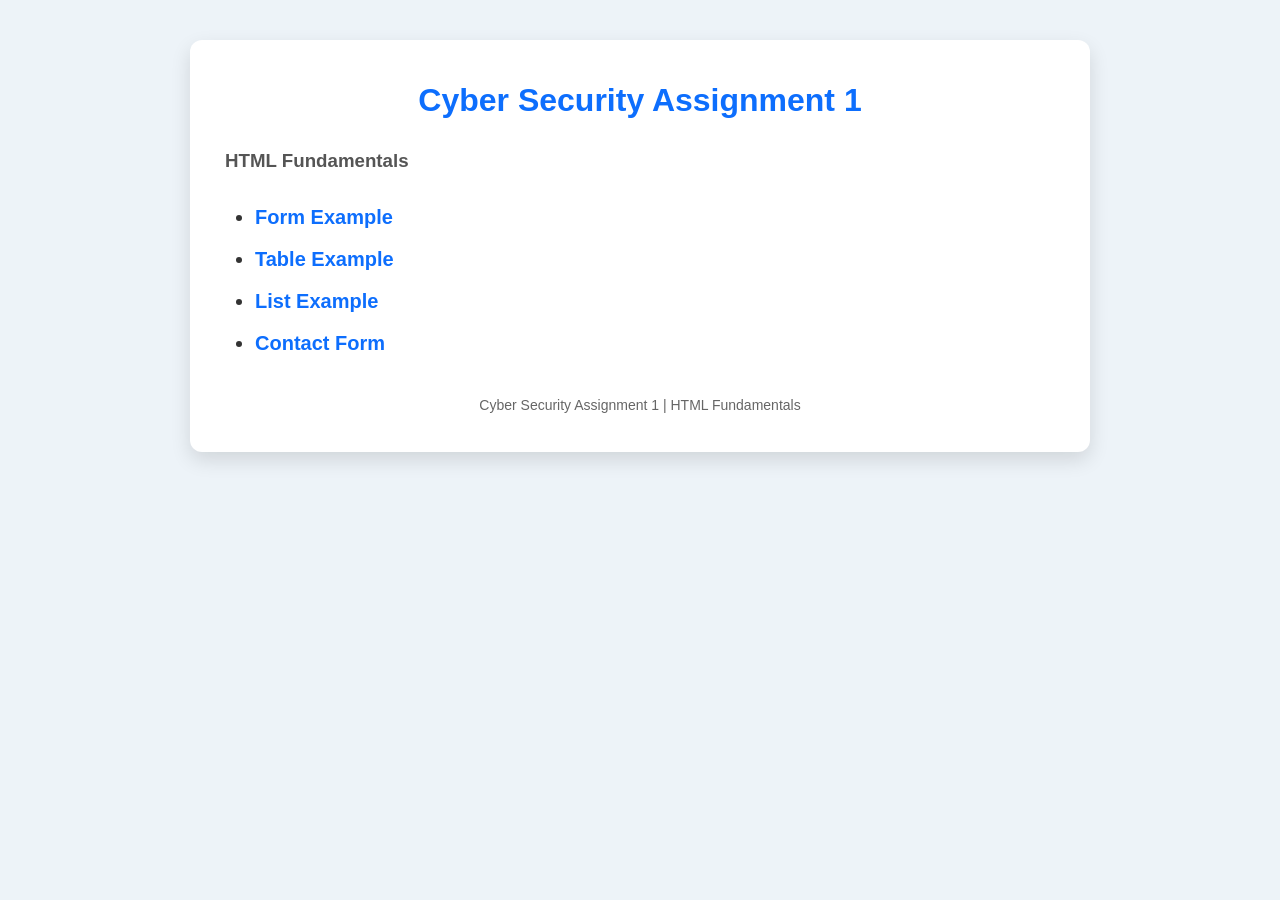
<file: html/index.html>
<!DOCTYPE html>
<html>
    <head>
        <title>Assignment 1</title>
        <link rel="stylesheet" href="../css/style.css">
    </head>

    <body>

        <div class="container">

            <h1>Cyber Security Assignment 1</h1>

            <h3>HTML Fundamentals</h3>

            <ul class="home-links">

                <li><a href="form.html">Form Example</a></li>

                <li><a href="table.html">Table Example</a></li>

                <li><a href="list.html">List Example</a></li>

                <li><a href="contact.html">Contact Form</a></li>

            </ul>

            <div class="footer">
                Cyber Security Assignment 1 | HTML Fundamentals
            </div>

        </div>

    </body>
</html>
</file>
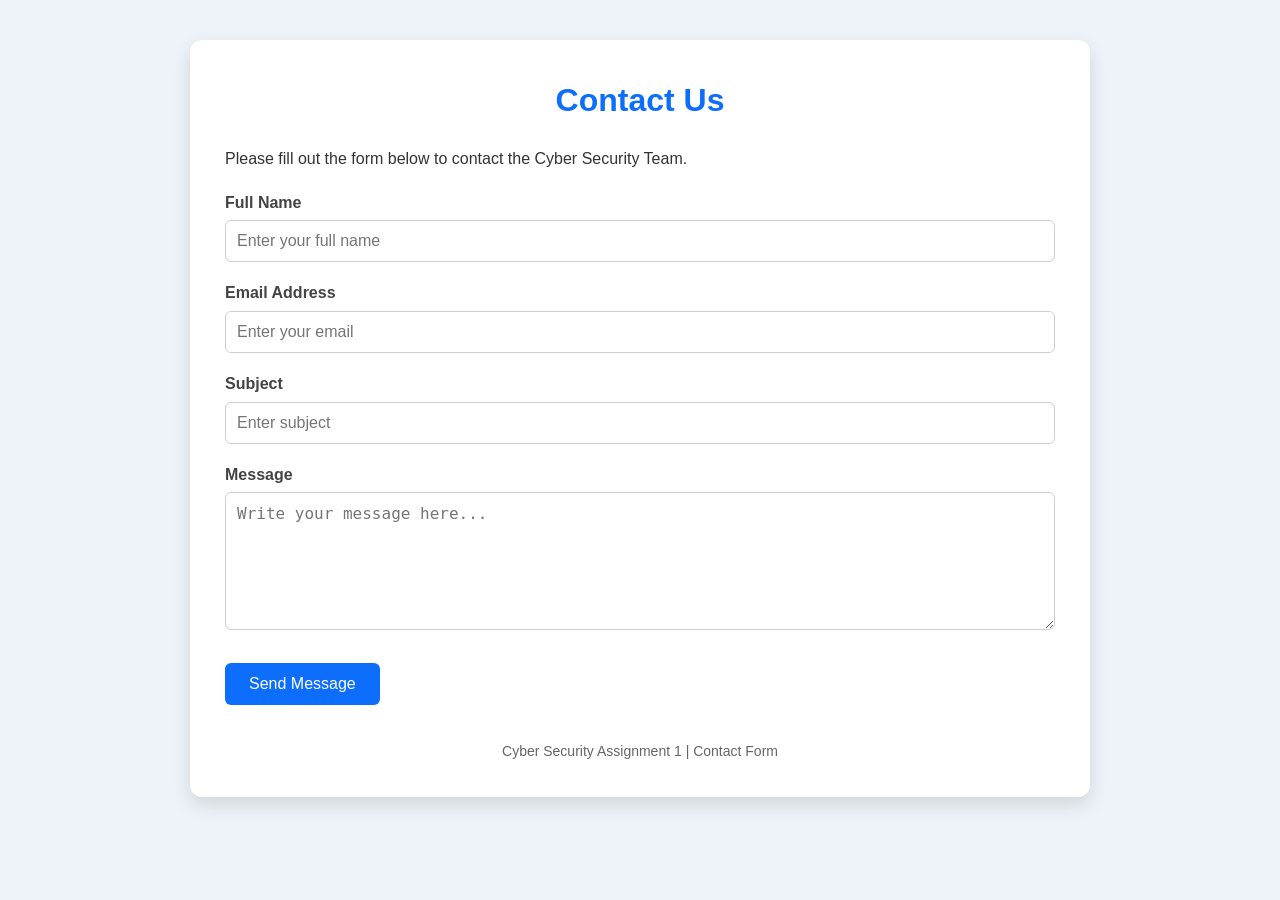
<file: html/contact.html>
<!DOCTYPE html>
<html>

    <head>

        <title>Contact Form</title>

        <link rel="stylesheet" href="../css/style.css">

    </head>

    <body>

        <div class="container">

            <h1>Contact Us</h1>

            <p>
                Please fill out the form below to contact the Cyber Security Team.
            </p>

            <form action="index.html" method="POST">

                <label>Full Name</label>

                <input
                type="text"
                name="fullname"
                placeholder="Enter your full name"
                required>

                <label>Email Address</label>

                <input
                type="email"
                name="email"
                placeholder="Enter your email"
                required>

                <label>Subject</label>

                <input
                type="text"
                name="subject"
                placeholder="Enter subject">

                <label>Message</label>

                <textarea
                name="message"
                rows="6"
                placeholder="Write your message here..."
                required></textarea>

                <button type="submit">

                    Send Message

                </button>

            </form>

            <div class="footer">

                Cyber Security Assignment 1 | Contact Form

            </div>

        </div>

    </body>

</html>
</file>
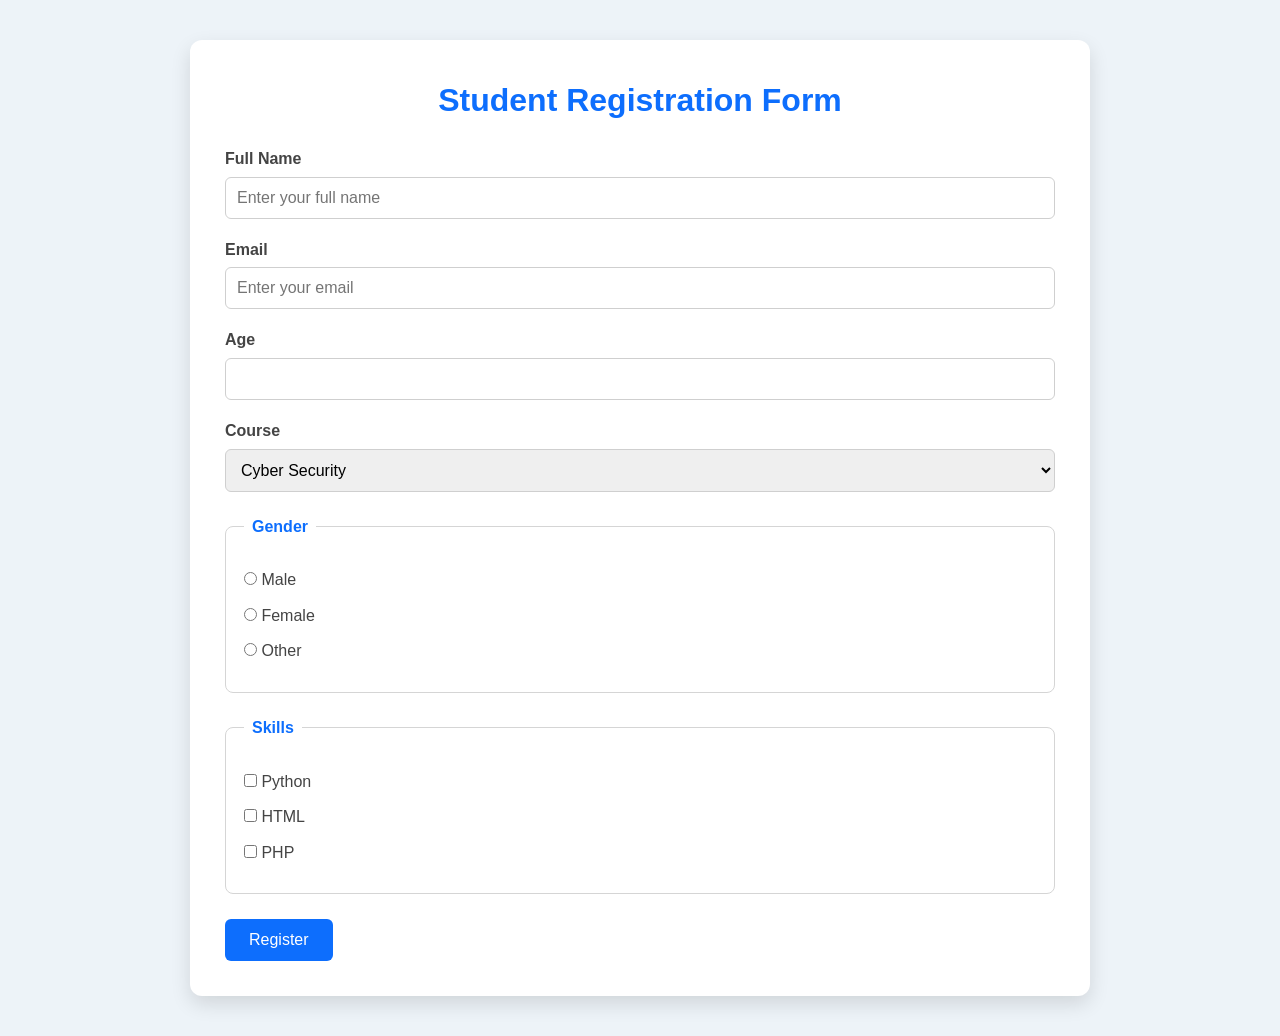
<file: html/form.html>
<!DOCTYPE html>
<html>
    <head>
        <title>Student Registration Form</title>
        <link rel="stylesheet" href="../css/style.css">
    </head>

    <body>

        <div class="container">

            <h1>Student Registration Form</h1>

            <form action="index.html" method="GET">

                <label>Full Name</label>
                <input type="text" name="fullname" placeholder="Enter your full name" required>

                <label>Email</label>
                <input type="email" name="email" placeholder="Enter your email" required>

                <label>Age</label>
                <input type="number" name="age" min="18" max="60">

                <label>Course</label>
                <select name="course">
                    <option>Cyber Security</option>
                    <option>BCA</option>
                    <option>B.Tech</option>
                    <option>B.Sc</option>
                </select>

                <fieldset>

                    <legend>Gender</legend>

                    <div class="radio-group">

                        <label>
                            <input type="radio" name="gender" value="Male">
                            Male
                        </label>

                        <label>
                            <input type="radio" name="gender" value="Female">
                            Female
                        </label>

                        <label>
                            <input type="radio" name="gender" value="Other">
                            Other
                        </label>

                        </div>

                </fieldset>

                <fieldset>

                    <legend>Skills</legend>

                    <div class="checkbox-group">

                        <label>
                            <input type="checkbox" name="python">
                            Python
                        </label>

                        <label>
                            <input type="checkbox" name="html">
                            HTML
                        </label>

                        <label>
                            <input type="checkbox" name="php">
                            PHP
                        </label>

                    </div>

                </fieldset>

                <button type="submit">Register</button>

            </form>

        </div>

    </body>
</html>
</file>
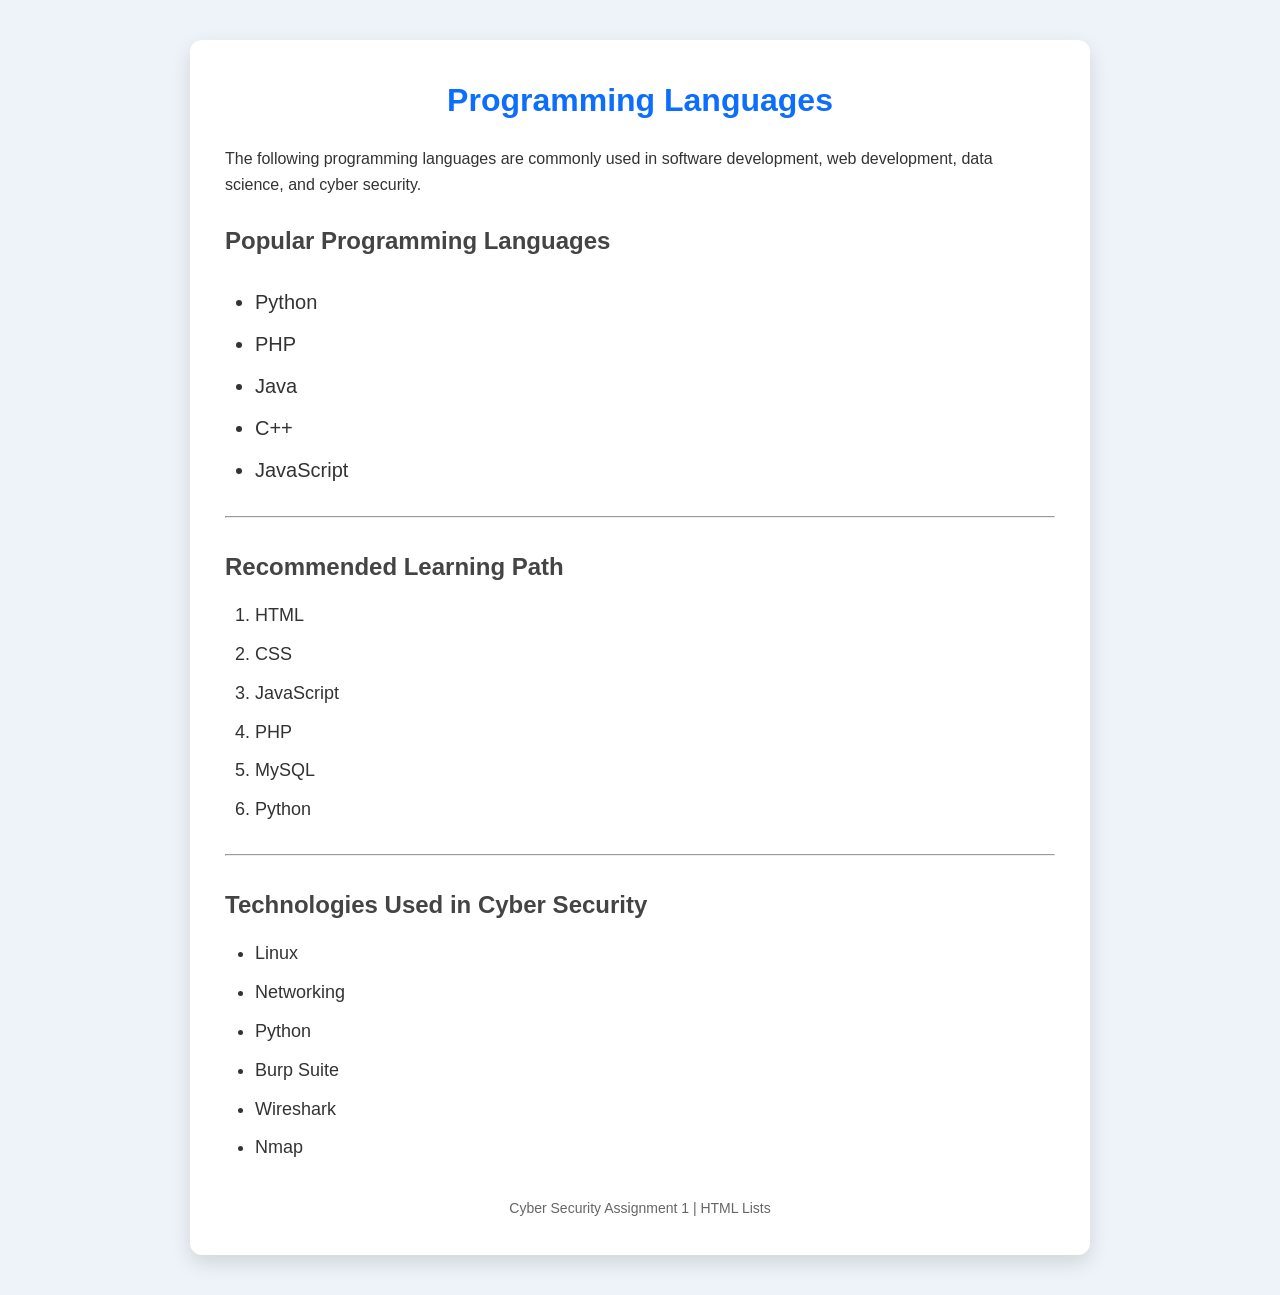
<file: html/list.html>
<!DOCTYPE html>
<html>

    <head>

        <title>Programming Languages</title>

        <link rel="stylesheet" href="../css/style.css">

    </head>

    <body>

        <div class="container">

            <h1>Programming Languages</h1>

            <p>
                The following programming languages are commonly used in software development,
                web development, data science, and cyber security.
            </p>

            <h2>Popular Programming Languages</h2>

            <ul class="home-links">

                <li>Python</li>
                <li>PHP</li>
                <li>Java</li>
                <li>C++</li>
                <li>JavaScript</li>

            </ul>

            <hr style="margin:30px 0;">

            <h2>Recommended Learning Path</h2>

            <ol>

                <li>HTML</li>
                <li>CSS</li>
                <li>JavaScript</li>
                <li>PHP</li>
                <li>MySQL</li>
                <li>Python</li>

            </ol>

            <hr style="margin:30px 0;">

            <h2>Technologies Used in Cyber Security</h2>

            <ul>

                <li>Linux</li>
                <li>Networking</li>
                <li>Python</li>
                <li>Burp Suite</li>
                <li>Wireshark</li>
                <li>Nmap</li>

            </ul>

            <div class="footer">

                Cyber Security Assignment 1 | HTML Lists

            </div>

        </div>

    </body>

</html>
</file>
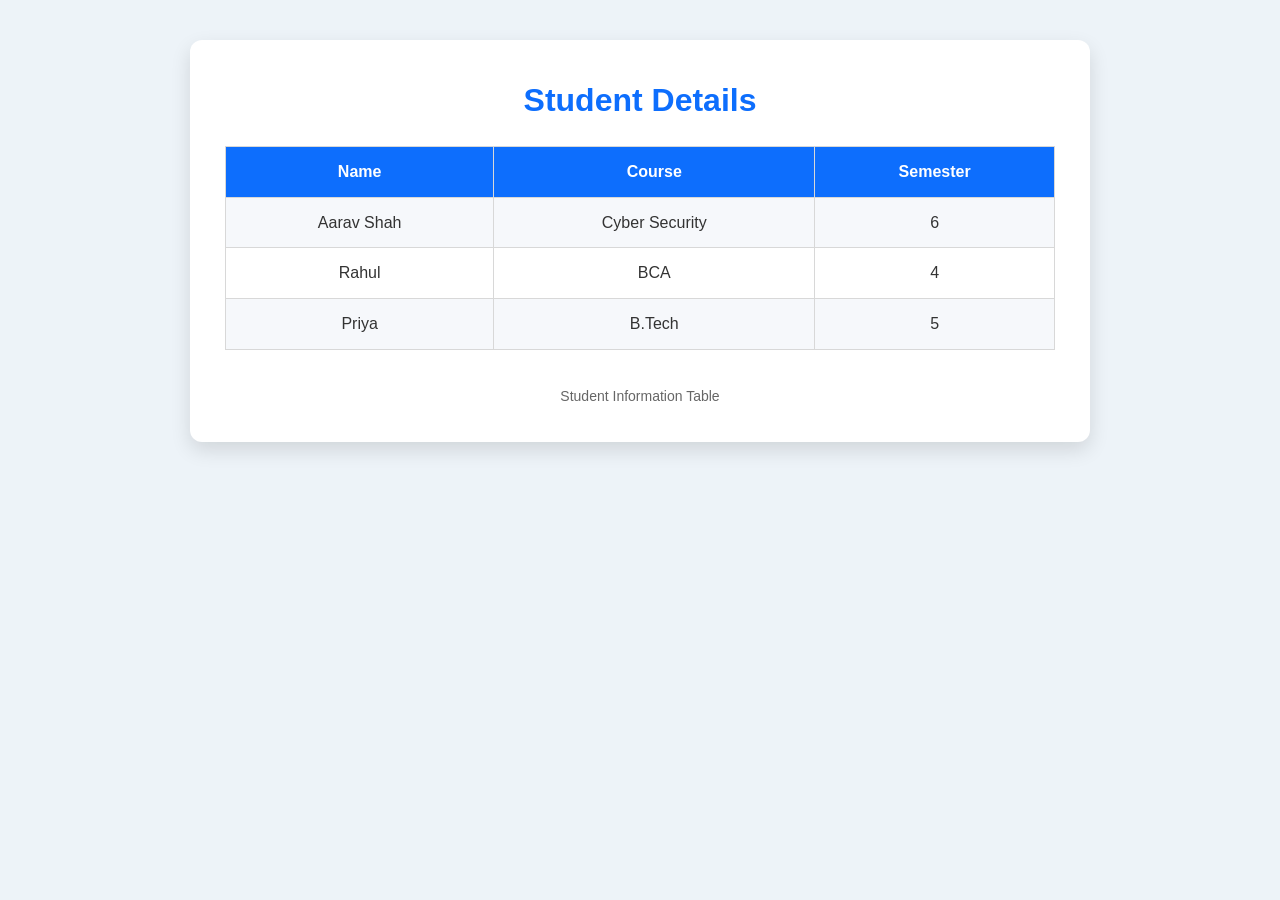
<file: html/table.html>
<!DOCTYPE html>
<html>

    <head>

        <title>Table</title>

        <link rel="stylesheet" href="../css/style.css">

    </head>

    <body>

        <div class="container">

            <h1>Student Details</h1>

            <table>

                <tr>

                    <th>Name</th>

                    <th>Course</th>

                    <th>Semester</th>

                </tr>

                <tr>

                    <td>Aarav Shah</td>

                    <td>Cyber Security</td>

                    <td>6</td>

                </tr>

                <tr>

                    <td>Rahul</td>

                    <td>BCA</td>

                    <td>4</td>

                </tr>

                <tr>

                    <td>Priya</td>

                    <td>B.Tech</td>

                    <td>5</td>

                </tr>

            </table>

            <div class="footer">
                Student Information Table
            </div>

        </div>

    </body>

</html>
</file>
<file: css/style.css>
/* ---------- General ---------- */

*{
    margin:0;
    padding:0;
    box-sizing:border-box;
}

body{
    font-family:Segoe UI, Arial, sans-serif;
    background:#edf3f8;
    color:#333;
    line-height:1.6;
    padding:40px;
}

/* ---------- Container ---------- */

.container{
    max-width:900px;
    margin:auto;
    background:#ffffff;
    padding:35px;
    border-radius:12px;
    box-shadow:0 8px 20px rgba(0,0,0,0.12);
}

/* ---------- Headings ---------- */

h1{
    color:#0d6efd;
    text-align:center;
    margin-bottom:20px;
}

h2{
    color:#444;
    margin-top:25px;
    margin-bottom:10px;
}

h3{
    color:#555;
    margin-bottom:20px;
}

/* ---------- Links ---------- */

a{
    color:#0d6efd;
    text-decoration:none;
    font-weight:bold;
}

a:hover{
    color:#084298;
    text-decoration:underline;
}

/* ---------- Lists ---------- */

ul,
ol{
    margin-left:30px;
    margin-top:15px;
}

li{
    margin-bottom:10px;
    font-size:18px;
}

/* ---------- Labels ---------- */

label{
    display:block;
    margin-top:18px;
    margin-bottom:5px;
    font-weight:bold;
    color:#444;
}

/* ---------- Input Fields ---------- */

input[type=text],
input[type=email],
input[type=number],
select,
textarea{
    width:100%;
    padding:11px;
    border:1px solid #cfcfcf;
    border-radius:6px;
    font-size:16px;
}

input:focus,
select:focus,
textarea:focus{
    border-color:#0d6efd;
    outline:none;
}

/* ---------- Fieldset ---------- */

fieldset{
    margin-top:22px;
    padding:18px;
    border:1px solid #d5d5d5;
    border-radius:8px;
}

legend{
    color:#0d6efd;
    font-weight:bold;
    padding:0 8px;
}

.radio-group label,
.checkbox-group label{
    display:block;
    font-weight:normal;
    margin:10px 0;
}

/* ---------- Button ---------- */

button{
    margin-top:25px;
    background:#0d6efd;
    color:white;
    border:none;
    padding:12px 24px;
    border-radius:6px;
    cursor:pointer;
    font-size:16px;
    transition:.3s;
}

button:hover{
    background:#084298;
}

/* ---------- Table ---------- */

table{
    width:100%;
    border-collapse:collapse;
    margin-top:20px;
}

th{
    background:#0d6efd;
    color:white;
}

th,
td{
    border:1px solid #d8d8d8;
    padding:12px;
    text-align:center;
}

tr:nth-child(even){
    background:#f6f8fb;
}

tr:hover{
    background:#eaf3ff;
}

/* ---------- Home Page ---------- */

.home-links{
    margin-top:25px;
}

.home-links li{
    font-size:20px;
}

/* ---------- Footer ---------- */

.footer{
    text-align:center;
    margin-top:35px;
    color:#666;
    font-size:14px;
}
</file>
